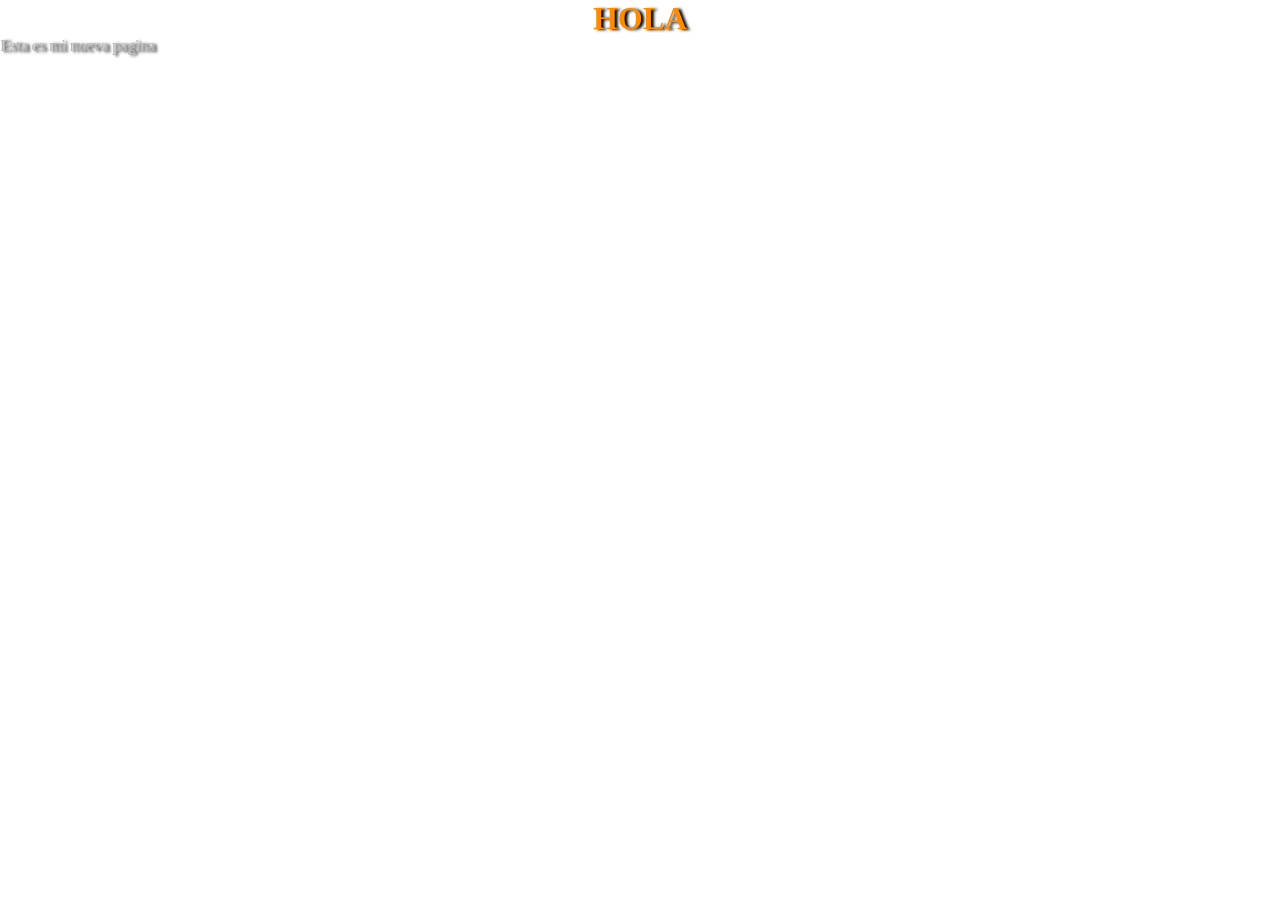
<file: html/index.html>
<!DOCTYPE html>
<html lang="es">
<head>
    <meta charset="UTF-8">
    <meta name="viewport" content="width=device-width, initial-scale=1.0">
    <title>GastoSoft | Inicio</title>
    <link rel="stylesheet" href="../css/estilos.css">
</head>
<body>
    <main>
        <div class="contenedor">
            <h1 id="msg">HOLA</h1>
            <span>Esta es mi nueva pagina</span>
        </div>
    </main>
    <script type="module" src="../js/main.js"></script>
</body>
</html>
</file>
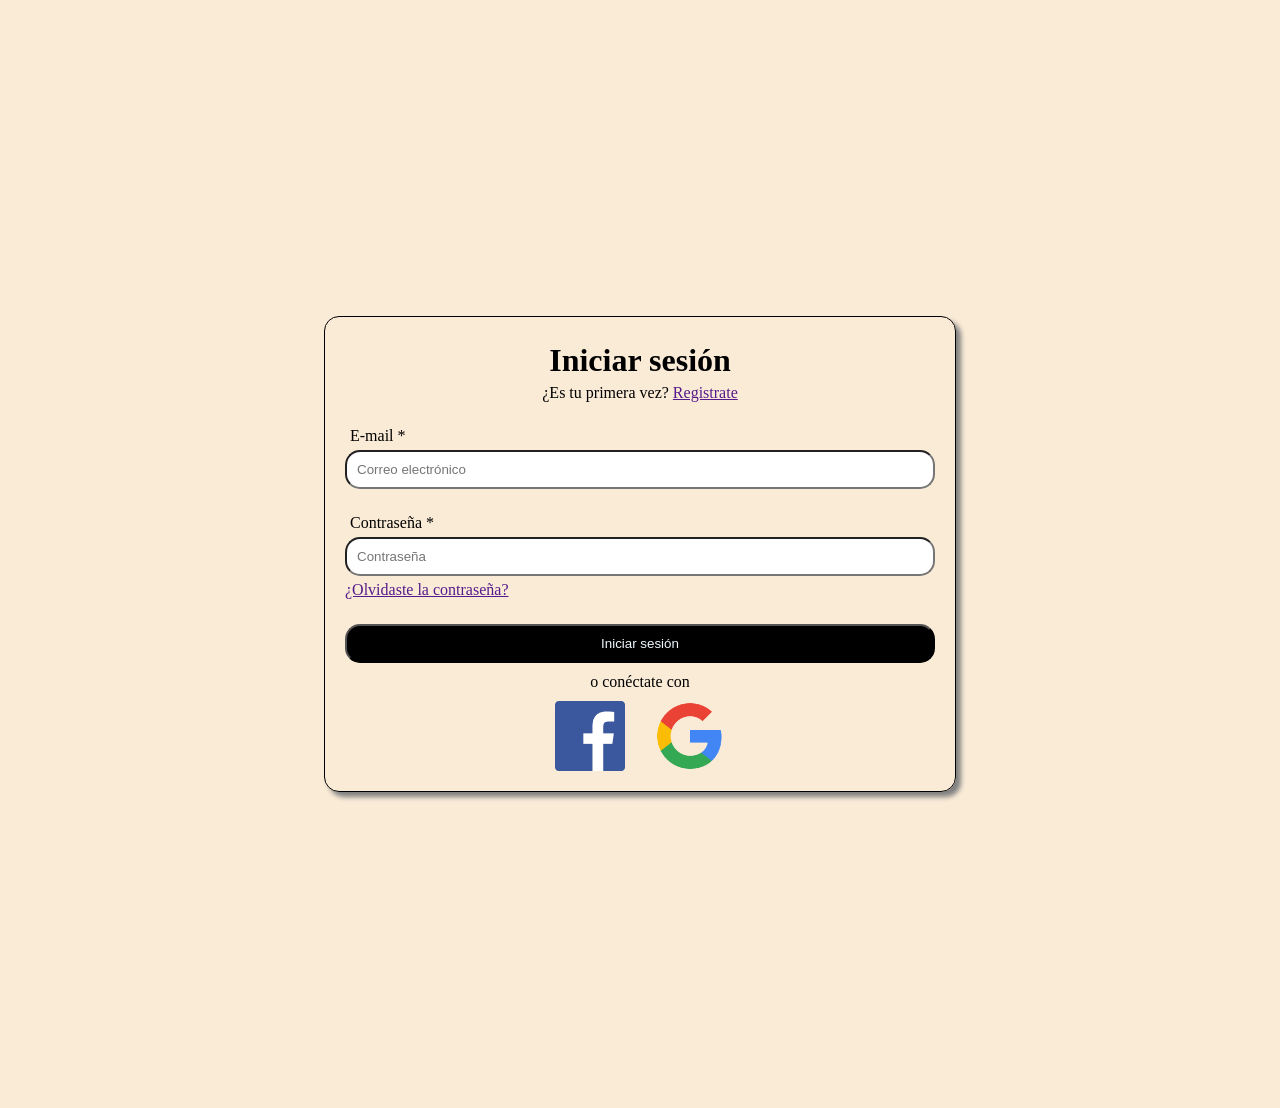
<file: conceptos/login.html>
<!DOCTYPE html>
<html lang="es">
<head>
    <meta charset="UTF-8">
    <meta name="viewport" content="width=device-width, initial-scale=1.0">
    <title>Login - Inicio de Sesion</title>
    <link rel="stylesheet" href="estilo_login.css">
</head>
<body>
    <main>
        <div class="contenedor">
            <div class="titulo">
                <h1>Iniciar sesión</h1>
                <span>¿Es tu primera vez?</span> <a href="">Registrate</a>
            </div>
            <div class="datos">
                <label for="email">E-mail *</label>
                <input type="text" value="" placeholder="Correo electrónico">
            </div>
            <div class="datos">
                <label for="clave">Contraseña *</label>
                <input type="password" value="" placeholder="Contraseña">             
                <a href="">¿Olvidaste la contraseña?</a>
            </div>
            <div class="botones">
                <button>Iniciar sesión</button>
                <span>o conéctate con</span>
                <div class="redes">
                    <img src="media/facebook.png" alt="facebook">
                    <img src="media/google.png" alt="Google">
                </div>
            </div>
        </div>
    </main>
</body>
</html>
</file>
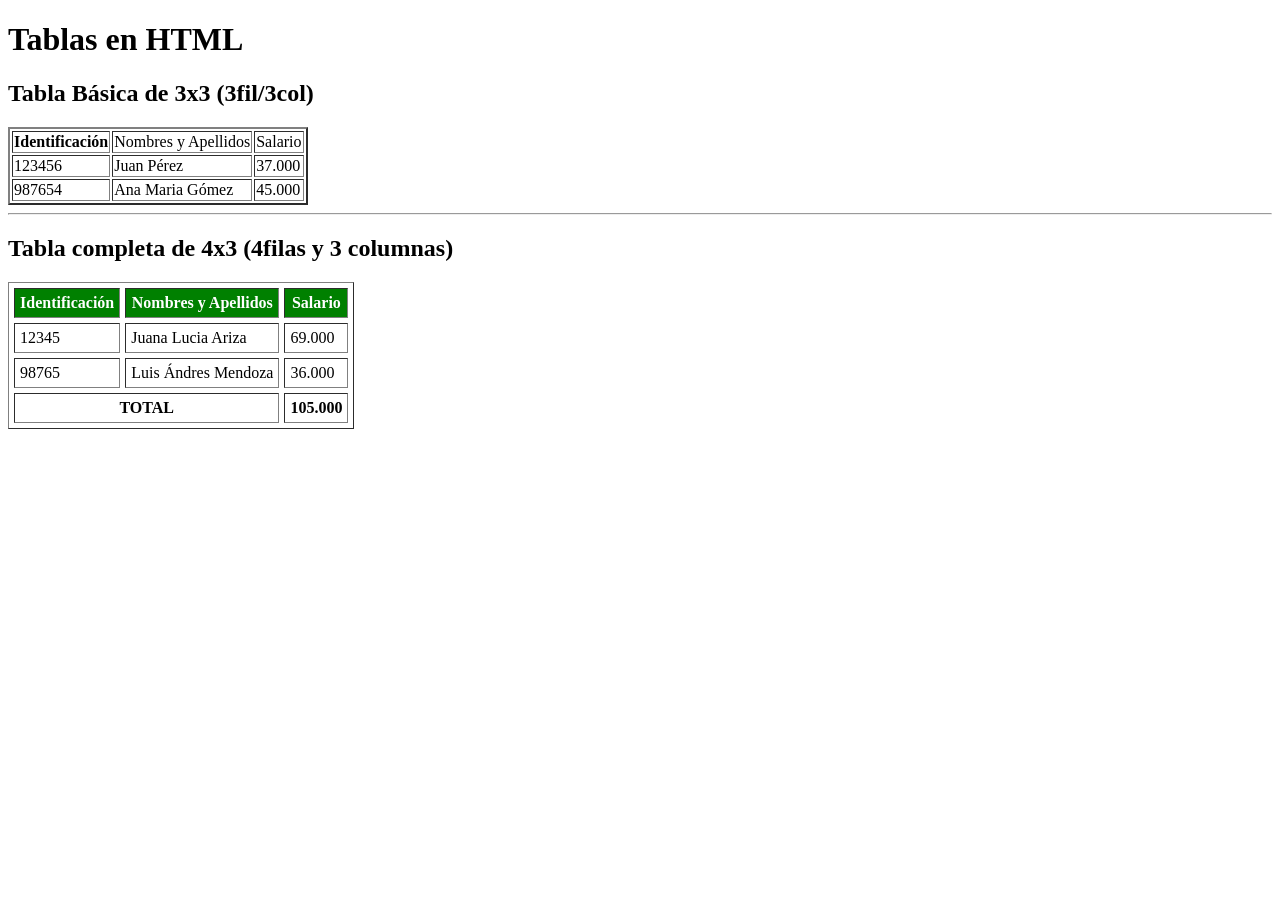
<file: conceptos/tablas.html>
<!DOCTYPE html>
<html lang="es">
<head>
    <meta charset="UTF-8">
    <meta name="viewport" content="width=device-width, initial-scale=1.0">
    <title>Tablas en HTML</title>
</head>
<body>
    <h1>Tablas en HTML</h1>
    <h2>Tabla Básica de 3x3 (3fil/3col)</h2>
    <table border="2px">
        <tr>
            <td><strong>Identificación</strong></td>
            <td>Nombres y Apellidos</td>
            <td>Salario</td>
        </tr>
        <tr>
            <td>123456</td>
            <td>Juan Pérez</td>
            <td>37.000</td>
        </tr>
        <tr>
            <td>987654</td>
            <td>Ana Maria Gómez</td>
            <td>45.000</td>
        </tr>
    </table>
    <hr>
    <h2>Tabla completa de 4x3 (4filas y 3 columnas)</h2>
    <table border="1px" cellpadding="5px" cellspacing="5px">
        <thead>
            <tr style="background-color: green; color: white;">
                <th>Identificación</th>
                <th>Nombres y Apellidos</th>
                <th>Salario</th>
            </tr>
        </thead>
        <tbody>
            <tr>
                <td>12345</td>
                <td>Juana Lucia Ariza</td>
                <td>69.000</td>
            </tr>
            <tr>
                <td>98765</td>
                <td>Luis Ándres Mendoza</td>
                <td>36.000</td>
            </tr>
        </tbody>
        <tfoot>
            <tr>
                <th colspan="2">TOTAL</th>
                <th>105.000</th>
            </tr>
        </tfoot>
    </table>
</body>
</html>
</file>
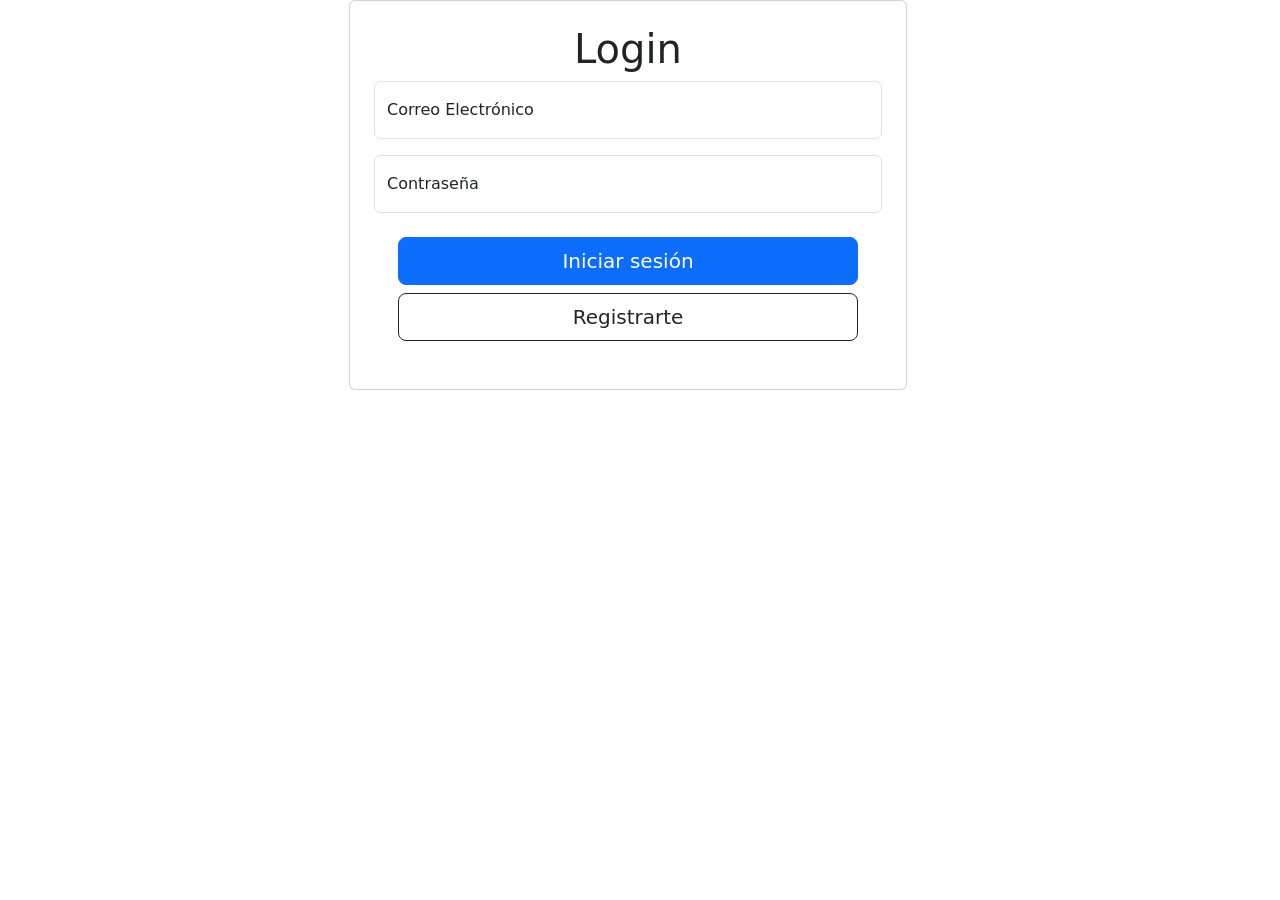
<file: html/inicio.html>
<!doctype html>
<html lang="es">
  <head>
    <meta charset="utf-8">
    <meta name="viewport" content="width=device-width, initial-scale=1">
    <title>Login - Bootstrap</title>
    <link href="https://cdn.jsdelivr.net/npm/bootstrap@5.3.8/dist/css/bootstrap.min.css" rel="stylesheet" integrity="sha384-sRIl4kxILFvY47J16cr9ZwB07vP4J8+LH7qKQnuqkuIAvNWLzeN8tE5YBujZqJLB" crossorigin="anonymous">
  </head>
  <body>
    <div class="container text-center">
        <div class="row align-items-center">
            <div class="row justify-content-center">
                <div class="col-6 p-4 card">
                    <h1>Login</h1>
                    <form action="panelb.html">
                        <div class="form-floating mb-3">
                            <input type="email" class="form-control" id="floatingInput" placeholder="name@example.com" required>
                            <label for="floatingInput">Correo Electrónico</label>
                        </div>
                        <div class="form-floating">
                            <input type="password" class="form-control" id="floatingPassword" placeholder="Password" required>
                            <label for="floatingPassword">Contraseña</label>
                        </div>
                        <div class="d-grid gap-2 col-12 mx-auto p-4">
                            <button class="btn btn-primary btn-lg" type="submit">Iniciar sesión</button>
                            <button type="button" class="btn btn-outline-dark btn-lg">Registrarte</button>
                        </div>
                    </form>
                </div>                
            </div>
        </div> 
    </div>
    <script src="https://cdn.jsdelivr.net/npm/bootstrap@5.3.8/dist/js/bootstrap.bundle.min.js" integrity="sha384-FKyoEForCGlyvwx9Hj09JcYn3nv7wiPVlz7YYwJrWVcXK/BmnVDxM+D2scQbITxI" crossorigin="anonymous"></script>
  </body>
</html>
</file>
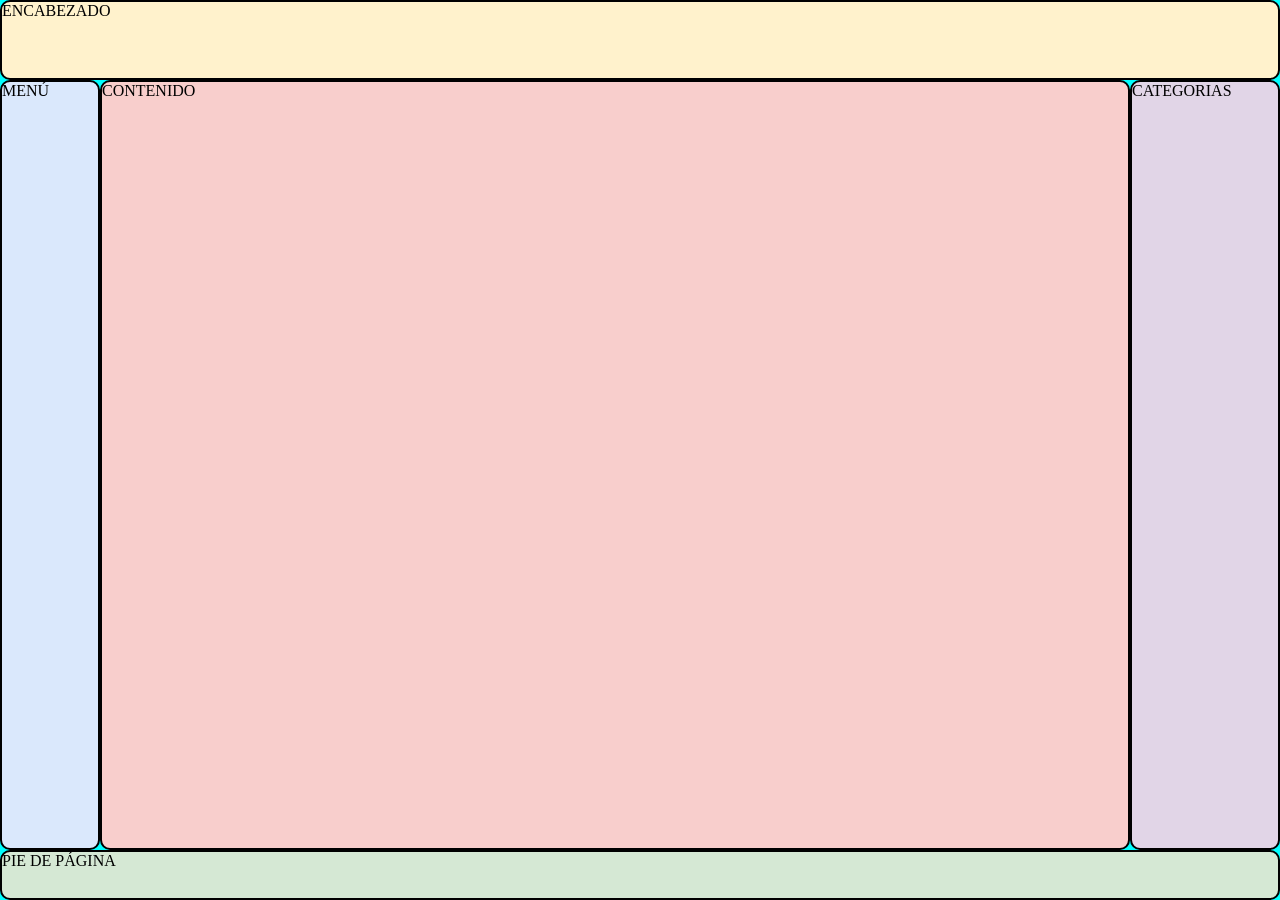
<file: html/panel.html>
<!DOCTYPE html>
<html lang="es">
<head>
    <meta charset="UTF-8">
    <meta name="viewport" content="width=device-width, initial-scale=1.0">
    <title>Principal | GastoSoft</title>
    <link rel="stylesheet" href="../css/st_dash.css">
</head>
<body>
    <div class="panel">
        <header class="h">ENCABEZADO</header>
        <nav class="n">MENÚ</nav>
        <main class="c">CONTENIDO</main>
        <aside class="a">CATEGORIAS</aside>
        <footer class="f">PIE DE PÁGINA</footer>
    </div>
</body>
</html>
</file>
<file: css/estilos.css>
* {
   margin: 0;
   padding: 0;
   box-sizing: border-box; 
}
body{
    width: 100vw;
    height: 100vh;
    color: #b8b8b8;
}
.contenedor{
    text-shadow: 3px 1px 3px #000000;
}
#msg{
    color: #ff8c00;
    text-align: center;
}
.sombra{
    box-shadow: 2px 0px 10px green;
    height: max-content;
}
</file>
<file: conceptos/estilo_login.css>
body{
    background-color: antiquewhite;
}
main {
    margin: 25%;
}
.contenedor {
    border: 1px solid black;
    padding: 20px;
    box-shadow: 5px 5px 5px gray;
    border-radius: 15px;
}
.titulo{
    text-align: center;
    padding-bottom: 25px;
}
.titulo h1{
    margin: 0px;
    padding: 5px;
}
.datos{
    display: flex;
    flex-direction: column;
    padding-bottom: 25px;
    gap: 5px;
}
.datos input{
    padding: 10px;
    border-radius: 15px;
}
.datos label{
    padding-left: 5px;
}
.botones{
    display: flex;
    flex-direction: column;
    gap: 10px;
}
button{
    background-color: black;
    color: aliceblue;
    padding: 10px;
    border-radius: 15px;
    transition: 1s all;
}
button:hover{
    border: 2px solid black;
    background-color: aliceblue;
    color: black;
}
.botones span{
    text-align: center;
}
.redes{
    display: flex;
    justify-content: center;
    gap: 30px;
}
.redes img{
    overflow: hidden;
    max-width: 70px;
    transition: 1s;
}
.redes img:hover{box-shadow: 2px 1px 3px black;}
</file>
<file: css/st_dash.css>
* {
    box-sizing: border-box;
    margin: 0px;
    padding: 0px;
}
body{
    min-height: 100vh;
    /*background-color: black;
    color: white;*/
}
.h{
    grid-area: header;
    background-color: #FFF2CC;
    border: 2px solid black;
    border-radius: 10px;
}
.n{
    grid-area: nav;
    background-color: #DAE8FC;
    border: 2px solid black;
    border-radius: 10px;
}
.c{
    grid-area: main;
    background-color: #F8CECC;
    border: 2px solid black;
    border-radius: 10px;
}
.a{
    grid-area: aside;
    background-color: #E1D5E7;
    border: 2px solid black;
    border-radius: 10px;
}
.f{
    grid-area: footer;
    background-color: #D5E8D4;
    border: 2px solid black;
    border-radius: 10px;
}
.panel{
    display: grid;
    height: 100vh;
    grid-template-areas: 
    "header" 
    "nav"
    "main"
    "aside"
    "footer";

    @media (min-width: 320px){
        background-color: greenyellow;
        grid-template: 
        "header" 80px
        "nav" 40px
        "main" auto
        "aside" 50px
        "footer" 30px / auto;
    }

    @media (min-width: 540px){
        background-color: red;
        grid-template: 
        "header   header   nav" 80px
        "main  main  main" auto
        "aside  aside  aside" 50px
        "footer   footer   footer" 50px / auto auto 80px;
    }

    @media (min-width: 900px){
        background-color: blue;
        grid-template: 
        "header   header  header" 80px
        "nav      nav     nav" 50px
        "main     main    main" auto
        "aside    aside   aside" 50px
        "footer   footer  footer" 50px / auto auto 80px;
    }
    
    @media (min-width: 1250px){
        background-color: aqua;
        grid-template: 
        "header   header  header  header " 80px
        "nav      main    main    aside" auto
        "footer   footer  footer  footer" 50px / 100px auto auto 150px;
    }
}
</file>
